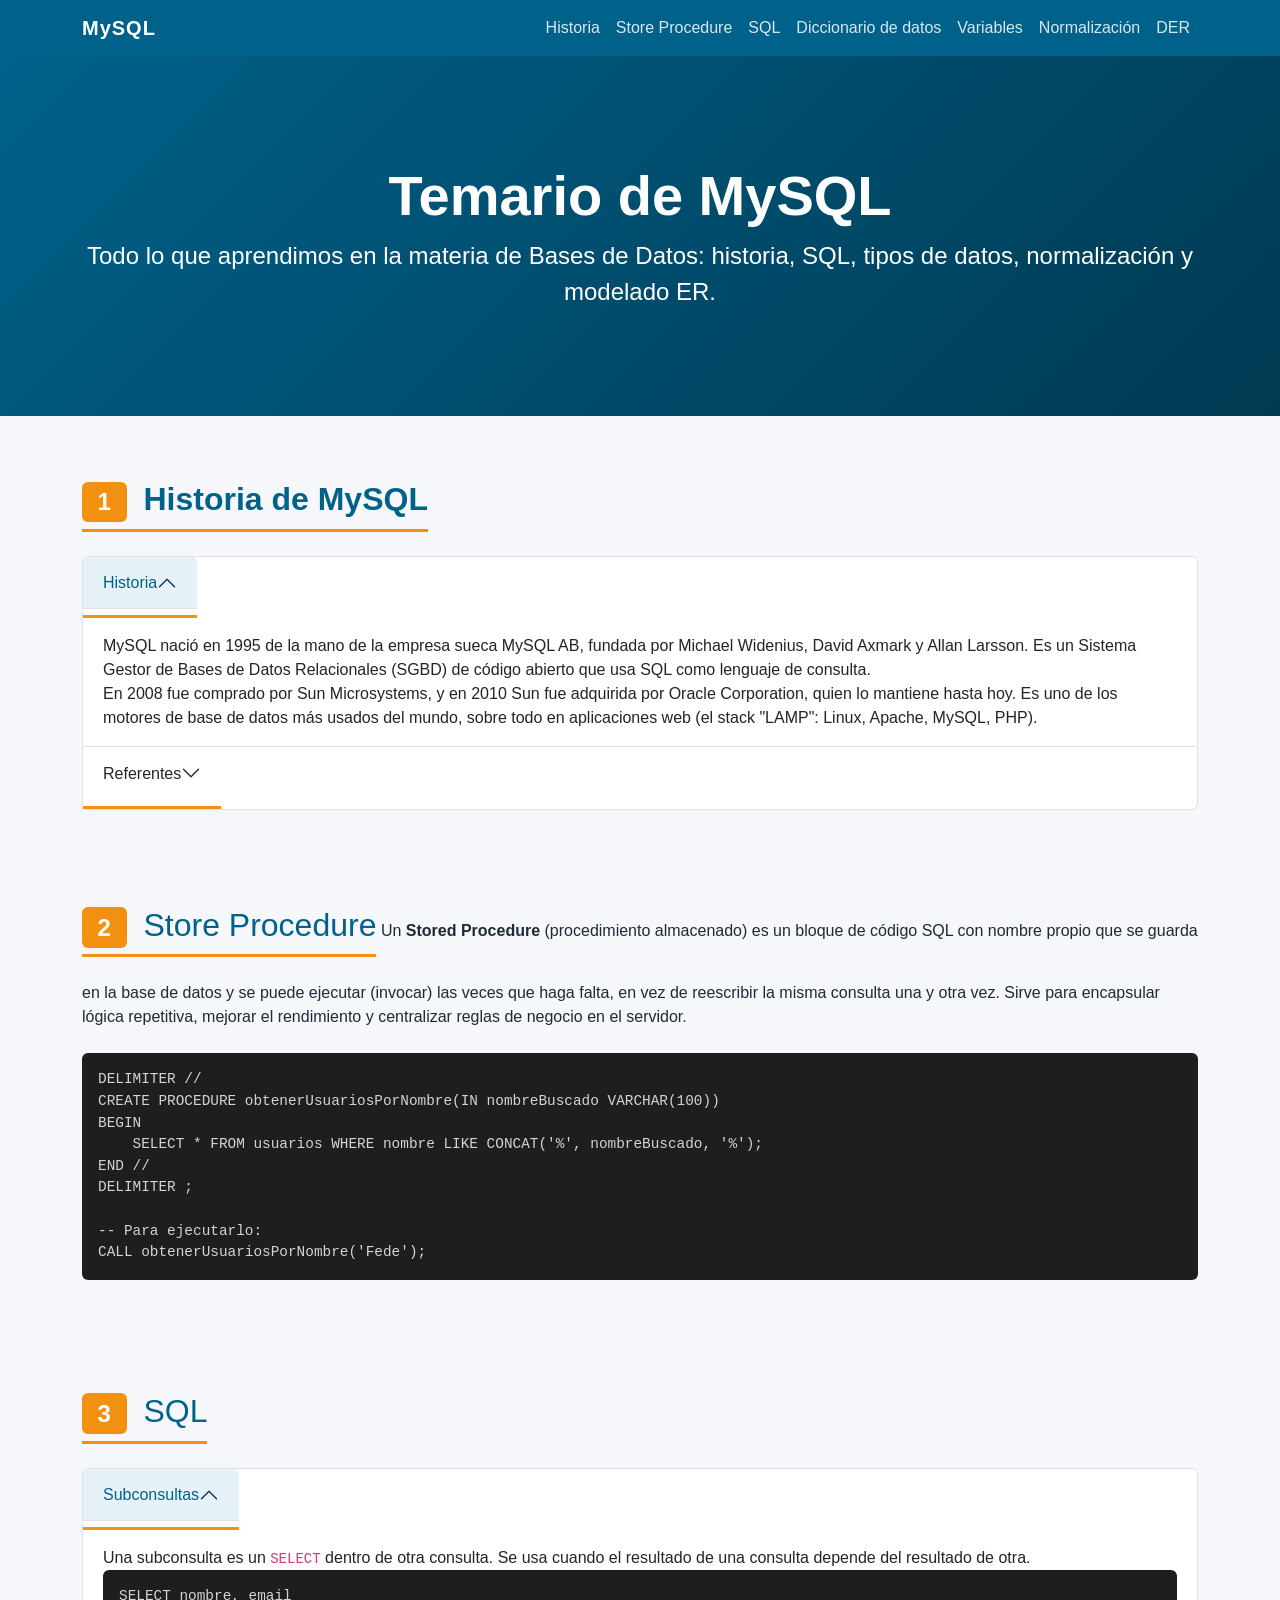
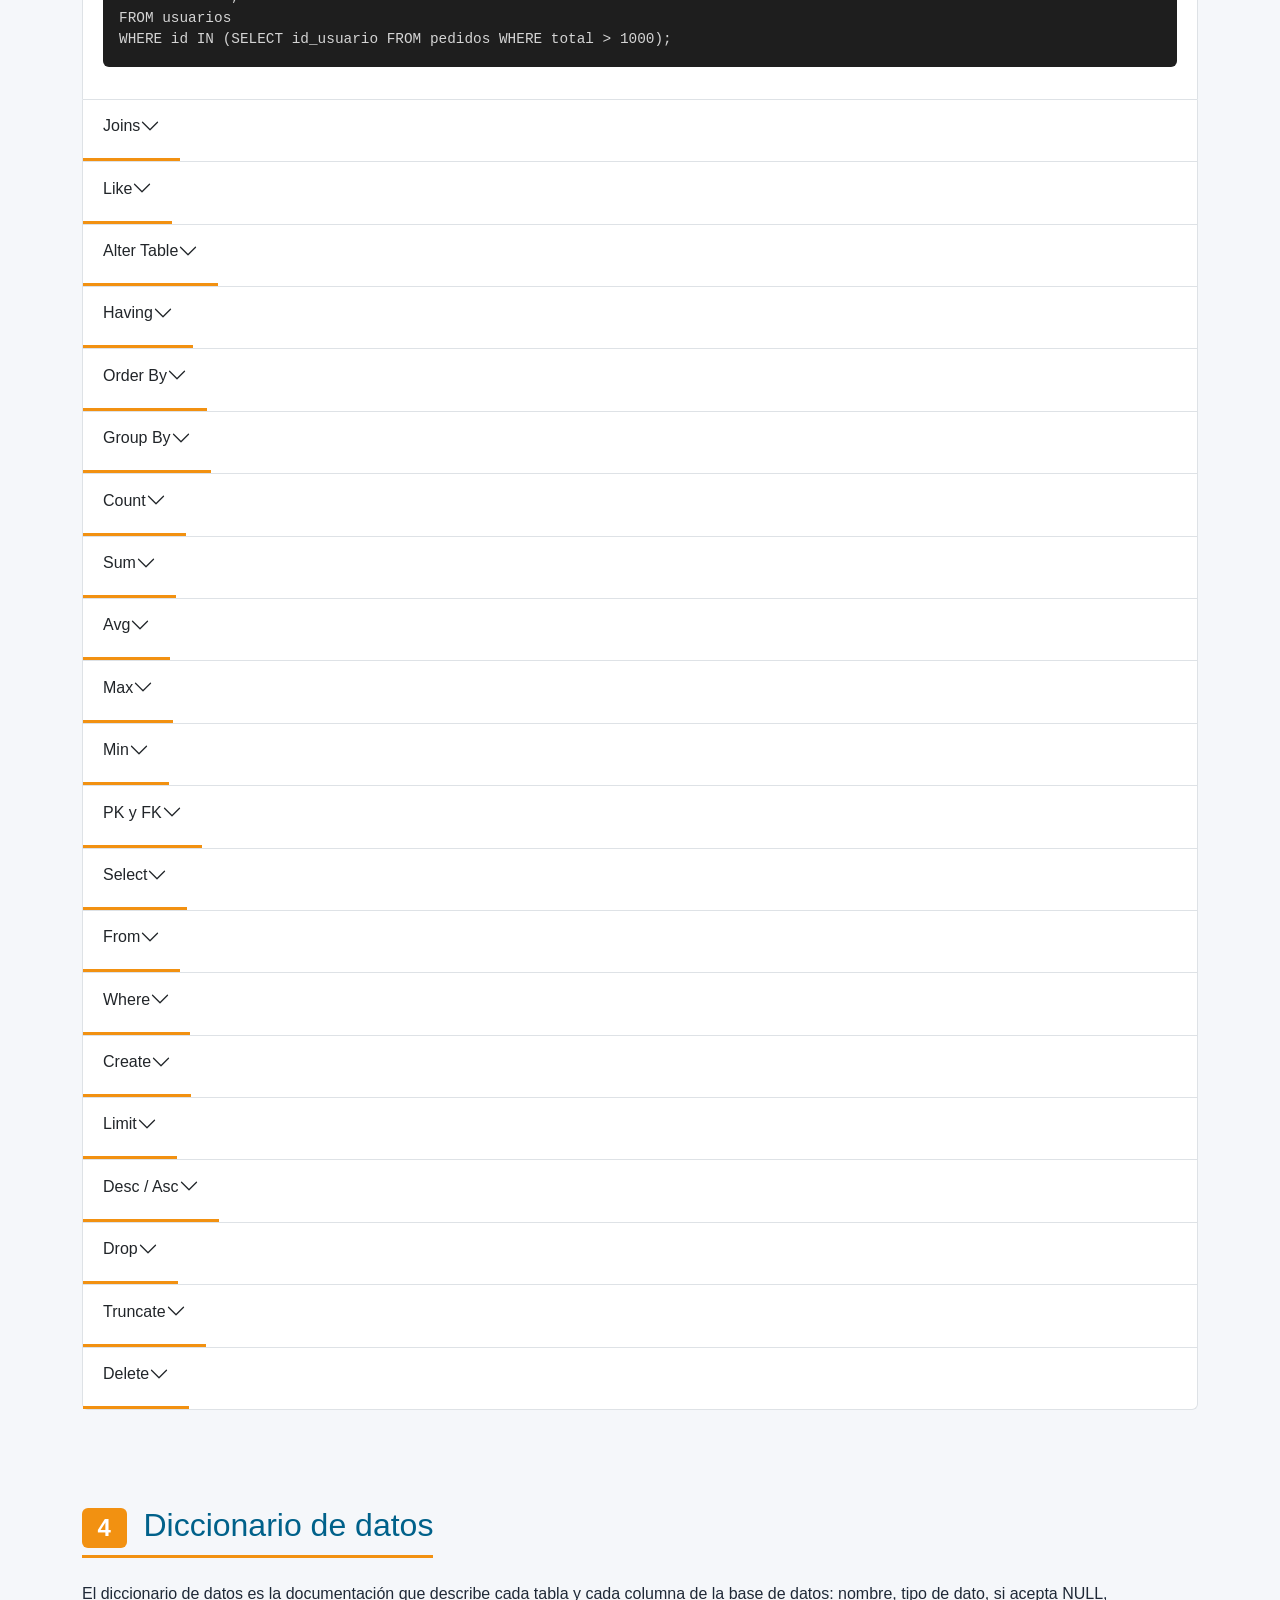
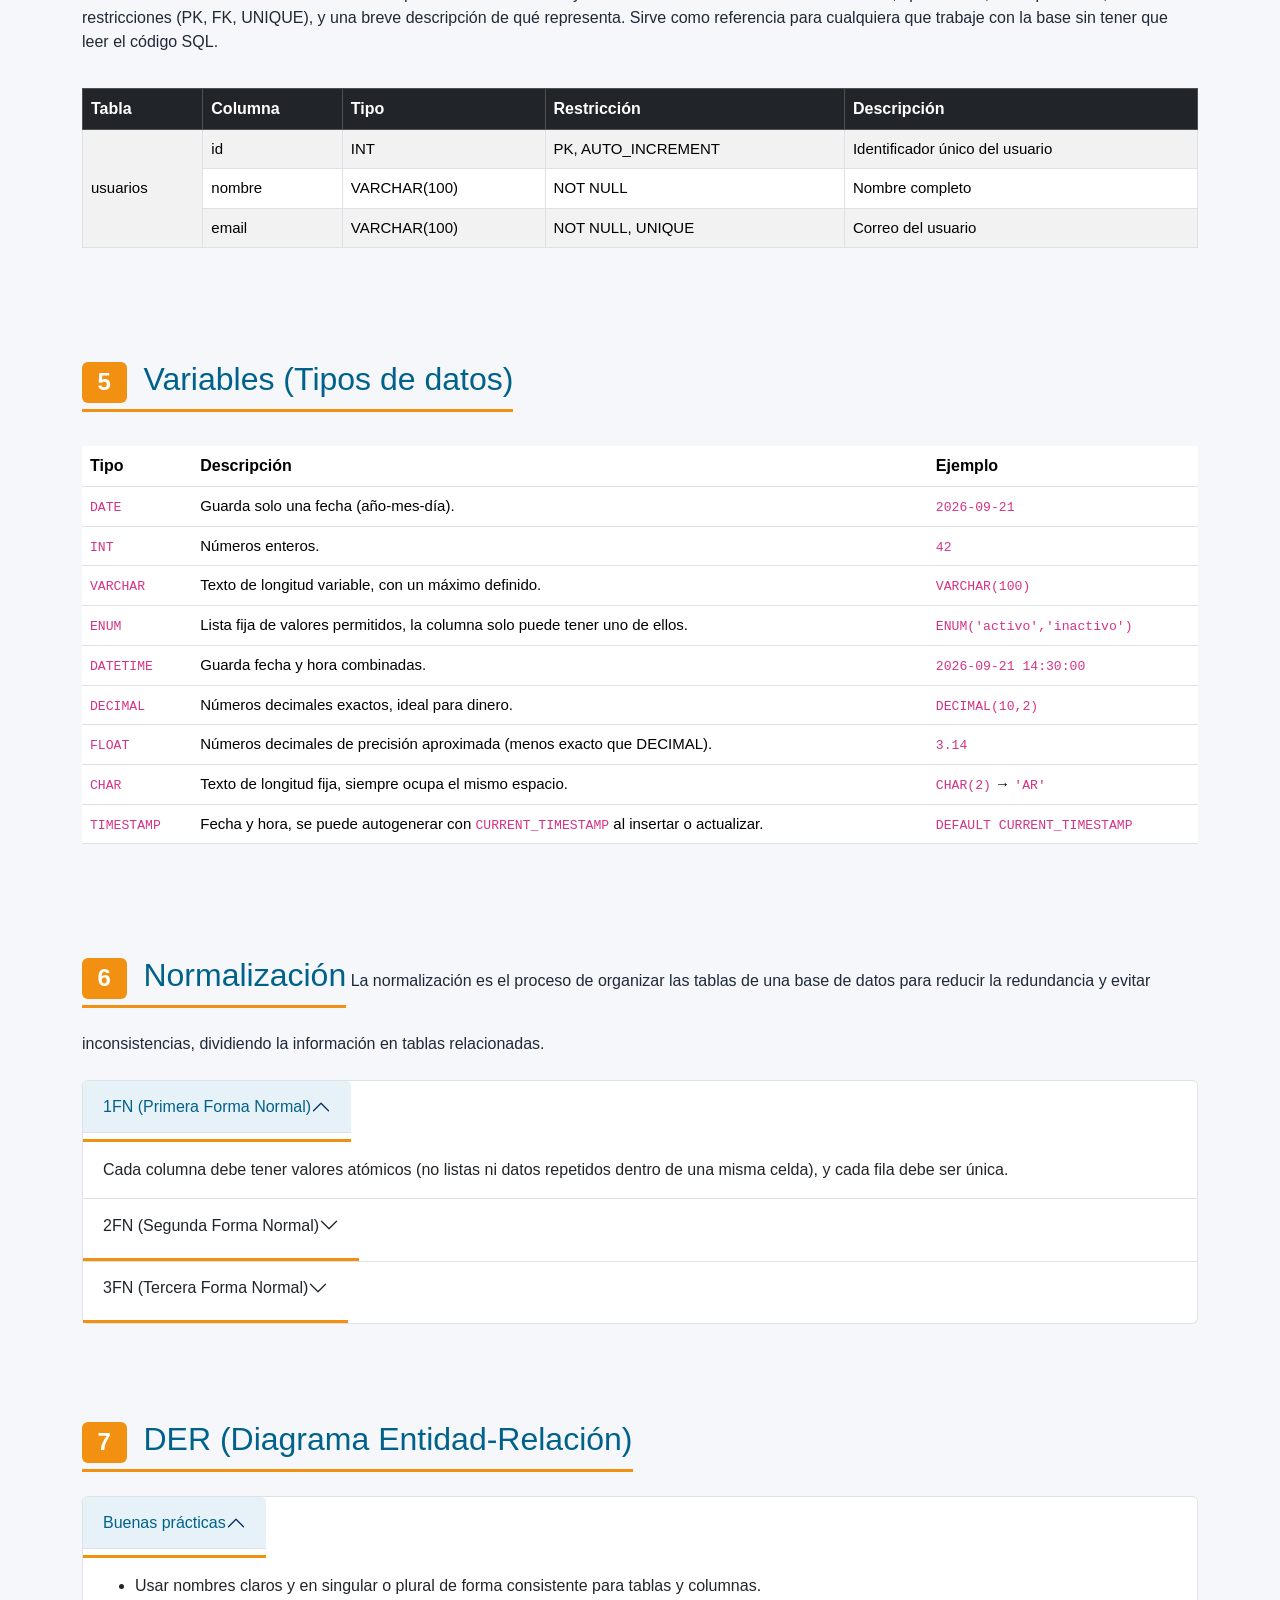
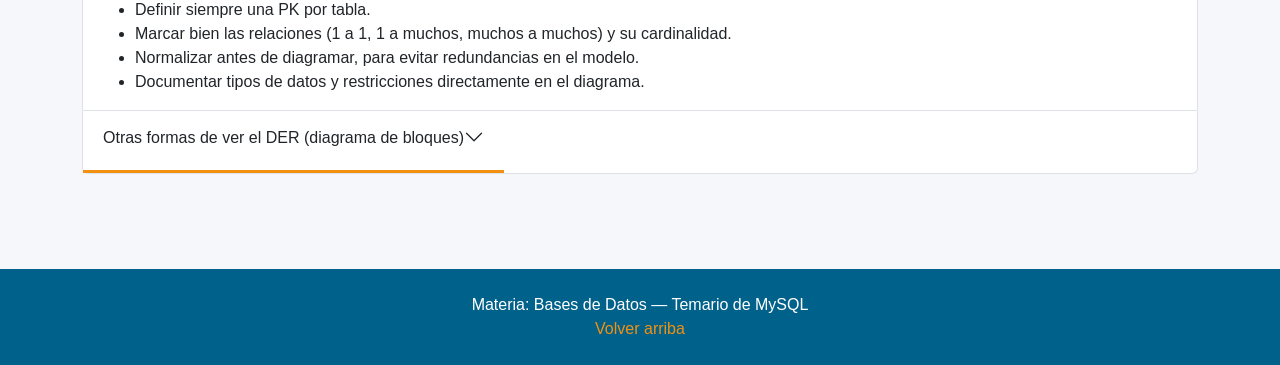
<file: Paginawebmysql/index.html>
<!DOCTYPE html>
<html lang="en">
<head>
<meta charset="UTF-8">
<meta name="viewport" content="width=device-width, initial-scale=1.0">

<link href="styles.css" rel="stylesheet">

<link href="https://cdn.jsdelivr.net/npm/bootstrap@5.3.3/dist/css/bootstrap.min.css" rel="stylesheet">

<title>Temario de MySQL</title>
</head>
<body>

<nav class="navbar navbar-expand-lg navbar-dark fixed-top">
  <div class="container">
    <div>
      <a class="navbar-brand" href="#inicio">MySQL</a>
    </div>
      <button class="navbar-toggler" type="button" data-bs-toggle="collapse" data-bs-target="#navMenu">
        <span class="navbar-toggler-icon"></span>
      </button>
    <div class="collapse navbar-collapse" id="navMenu">
      <ul class="navbar-nav ms-auto">
        <li class="nav-item"><a class="nav-link" href="#historia">Historia</a></li>
        <li class="nav-item"><a class="nav-link" href="#store-procedure">Store Procedure</a></li>
        <li class="nav-item"><a class="nav-link" href="#sql">SQL</a></li>
        <li class="nav-item"><a class="nav-link" href="#diccionario">Diccionario de datos</a></li>
        <li class="nav-item"><a class="nav-link" href="#variables">Variables</a></li>
          <li class="nav-item"><a class="nav-link" href="#normalizacion">Normalización</a></li>
          <li class="nav-item"><a class="nav-link" href="#der">DER</a></li>
      </ul>
    </div>
  </div>
</nav>

<div id="inicio" class="hero d-flex align-items-center">
<div class="container text-center">
<div>
<h1 class="display-4 fw-bold" id="titulo">Temario de MySQL</h1>
<span class="lead text-center">Todo lo que aprendimos en la materia de Bases de Datos: historia, SQL, tipos de datos, normalización y modelado ER.</span>
<br>
</div>
</div>
</div>

<div class="container">

<section id="historia" class="py-5 mt-3 section-anchor">
<h2 class="mb-4 titulo" id="titulo"><span class="badge bg-primary">1</span>&nbsp;Historia de MySQL</h2>
<div>
      <div class="accordion" id="accordionHistoria">

        <div class="accordion-item">
          <h2 class="accordion-header">
            <button class="accordion-button" type="button" data-bs-toggle="collapse" data-bs-target="#h1">
              Historia
            </button>
          </h2>
          <div id="h1" class="accordion-collapse collapse show" data-bs-parent="#accordionHistoria">
            <div class="accordion-body">
              MySQL nació en 1995 de la mano de la empresa sueca MySQL AB, fundada por Michael Widenius, David Axmark y Allan Larsson.
              Es un Sistema Gestor de Bases de Datos Relacionales (SGBD) de código abierto que usa SQL como lenguaje de consulta.
              <br>
              En 2008 fue comprado por Sun Microsystems, y en 2010 Sun fue adquirida por Oracle Corporation, quien lo mantiene hasta hoy.
              Es uno de los motores de base de datos más usados del mundo, sobre todo en aplicaciones web (el stack "LAMP": Linux, Apache, MySQL, PHP).
            </div>
          </div>
        </div>

        <div class="accordion-item">
          <h2 class="accordion-header">
            <button class="accordion-button collapsed" type="button" data-bs-toggle="collapse" data-bs-target="#h2">
              Referentes
            </button>
          </h2>
          <div id="h2" class="accordion-collapse collapse" data-bs-parent="#accordionHistoria">
            <div class="accordion-body">
              <b>Michael "Monty" Widenius</b>: creador original de MySQL, luego impulsó el fork MariaDB.<br>
              <b>David Axmark</b> y <b>Allan Larsson</b>: cofundadores de MySQL AB.<br>
              <b>Edgar F. Codd</b>: no creó MySQL, pero sentó las bases teóricas del modelo relacional (1970) sobre el que se apoyan MySQL y todos los SGBD relacionales.
            </div>
          </div>
        </div>

      </div>
</div>
</section>

<section id="store-procedure" class="py-5 section-anchor">
  <h2 class="mb-4"><span class="badge bg-primary">2</span>&nbsp;Store Procedure</h2>
  <span class="texto">Un <b>Stored Procedure</b> (procedimiento almacenado) es un bloque de código SQL con nombre propio que se guarda en la base de datos y se puede ejecutar (invocar) las veces que haga falta, en vez de reescribir la misma consulta una y otra vez. Sirve para encapsular lógica repetitiva, mejorar el rendimiento y centralizar reglas de negocio en el servidor.</span>
  <br><br>
<pre><code>DELIMITER //
CREATE PROCEDURE obtenerUsuariosPorNombre(IN nombreBuscado VARCHAR(100))
BEGIN
    SELECT * FROM usuarios WHERE nombre LIKE CONCAT('%', nombreBuscado, '%');
END //
DELIMITER ;

-- Para ejecutarlo:
CALL obtenerUsuariosPorNombre('Fede');</code></pre>
</section>

<div></div>

<section id="sql" class="py-5 section-anchor">
<h2 class="mb-4"><span class="badge bg-primary">3</span>&nbsp;SQL</h2>

<div>
<div class="accordion" id="accordionSQL">

        <div class="accordion-item">
          <h2 class="accordion-header">
            <button class="accordion-button" type="button" data-bs-toggle="collapse" data-bs-target="#sub">Subconsultas</button>
          </h2>
          <div id="sub" class="accordion-collapse collapse show" data-bs-parent="#accordionSQL">
            <div class="accordion-body">
              Una subconsulta es un <code>SELECT</code> dentro de otra consulta. Se usa cuando el resultado de una consulta depende del resultado de otra.
<pre><code>SELECT nombre, email
FROM usuarios
WHERE id IN (SELECT id_usuario FROM pedidos WHERE total > 1000);</code></pre>
            </div>
          </div>
        </div>

        <div class="accordion-item">
          <h2 class="accordion-header">
            <button class="accordion-button collapsed" type="button" data-bs-toggle="collapse" data-bs-target="#joins">Joins</button>
          </h2>
          <div id="joins" class="accordion-collapse collapse" data-bs-parent="#accordionSQL">
            <div class="accordion-body">
              <span class="texto">Los <b>JOIN</b> combinan filas de dos o más tablas relacionadas por una clave en común.</span>
              <br><br>

              <h5 style="color:#00618a">INNER JOIN</h5>
              Devuelve solo las filas que tienen coincidencia en ambas tablas.
<pre><code>SELECT u.nombre, p.total
FROM usuarios u
INNER JOIN pedidos p ON u.id = p.id_usuario;</code></pre>

              <h5 style="color:#00618a">JOIN</h5>
              Es sinónimo de INNER JOIN: si escribís <code>JOIN</code> sin aclarar el tipo, MySQL asume INNER JOIN.
<pre><code>SELECT u.nombre, p.total
FROM usuarios u
JOIN pedidos p ON u.id = p.id_usuario;</code></pre>

              <h5 style="color:#00618a">LEFT JOIN</h5>
              Trae todas las filas de la tabla izquierda, tengan o no coincidencia en la derecha (con NULL si no hay match).
<pre><code>SELECT u.nombre, p.total
FROM usuarios u
LEFT JOIN pedidos p ON u.id = p.id_usuario;</code></pre>

              <h5 style="color:#00618a">RIGHT JOIN</h5>
              Es el espejo del LEFT JOIN: trae todas las filas de la tabla derecha, tengan o no coincidencia en la izquierda.
<pre><code>SELECT u.nombre, p.total
FROM usuarios u
RIGHT JOIN pedidos p ON u.id = p.id_usuario;</code></pre>

              <h5 style="color:#00618a">OUTER JOIN</h5>
              Término general para los joins que incluyen filas sin coincidencia (LEFT, RIGHT o FULL). MySQL no tiene la palabra <code>OUTER JOIN</code> sola: se usa combinada con LEFT/RIGHT/FULL.
              <br><br>

              <h5 style="color:#00618a">FULL JOIN</h5>
              Combina LEFT y RIGHT JOIN: trae todas las filas de ambas tablas, tengan o no coincidencia. MySQL no lo soporta de forma nativa, se simula con <code>UNION</code>.
<pre><code>SELECT u.nombre, p.total FROM usuarios u LEFT JOIN pedidos p ON u.id = p.id_usuario
UNION
SELECT u.nombre, p.total FROM usuarios u RIGHT JOIN pedidos p ON u.id = p.id_usuario;</code></pre>

              <h5 style="color:#00618a">CROSS JOIN</h5>
              Devuelve el producto cartesiano: cada fila de una tabla combinada con cada fila de la otra (sin condición ON).
<pre><code>SELECT u.nombre, c.nombre
FROM usuarios u
CROSS JOIN categorias c;</code></pre>
            </div>
          </div>
        </div>

        <div class="accordion-item">
          <h2 class="accordion-header">
            <button class="accordion-button collapsed" type="button" data-bs-toggle="collapse" data-bs-target="#like">Like</button>
          </h2>
          <div id="like" class="accordion-collapse collapse" data-bs-parent="#accordionSQL">
            <div class="accordion-body">
              Filtra texto por patrones, usando <code>%</code> (cualquier cantidad de caracteres) y <code>_</code> (un solo carácter).
<pre><code>SELECT * FROM usuarios WHERE email LIKE '%@gmail.com';</code></pre>
            </div>
          </div>
        </div>

        <div class="accordion-item">
          <h2 class="accordion-header">
            <button class="accordion-button collapsed" type="button" data-bs-toggle="collapse" data-bs-target="#alter">Alter Table</button>
          </h2>
          <div id="alter" class="accordion-collapse collapse" data-bs-parent="#accordionSQL">
            <div class="accordion-body">
              Modifica la estructura de una tabla ya creada: agregar, modificar o eliminar columnas.
<pre><code>ALTER TABLE usuarios ADD COLUMN telefono VARCHAR(20);</code></pre>
            </div>
          </div>
        </div>

        <div class="accordion-item">
          <h2 class="accordion-header">
            <button class="accordion-button collapsed" type="button" data-bs-toggle="collapse" data-bs-target="#having">Having</button>
          </h2>
          <div id="having" class="accordion-collapse collapse" data-bs-parent="#accordionSQL">
            <div class="accordion-body">
              Filtra resultados <i>después</i> de agrupar con <code>GROUP BY</code> (a diferencia de <code>WHERE</code>, que filtra antes de agrupar).
<pre><code>SELECT id_usuario, COUNT(*) AS cantidad
FROM pedidos
GROUP BY id_usuario
HAVING COUNT(*) > 5;</code></pre>
            </div>
          </div>
        </div>

        <div class="accordion-item">
          <h2 class="accordion-header">
            <button class="accordion-button collapsed" type="button" data-bs-toggle="collapse" data-bs-target="#orderby">Order By</button>
          </h2>
          <div id="orderby" class="accordion-collapse collapse" data-bs-parent="#accordionSQL">
            <div class="accordion-body">
              Ordena el resultado por una o más columnas, ascendente (<code>ASC</code>, por defecto) o descendente (<code>DESC</code>).
<pre><code>SELECT * FROM usuarios ORDER BY nombre ASC;</code></pre>
            </div>
          </div>
        </div>

        <div class="accordion-item">
          <h2 class="accordion-header">
            <button class="accordion-button collapsed" type="button" data-bs-toggle="collapse" data-bs-target="#groupby">Group By</button>
          </h2>
          <div id="groupby" class="accordion-collapse collapse" data-bs-parent="#accordionSQL">
            <div class="accordion-body">
              Agrupa filas que comparten un valor en común, para poder aplicarles funciones de agregación (COUNT, SUM, AVG, etc.) por grupo.
<pre><code>SELECT id_usuario, SUM(total) AS gastado
FROM pedidos
GROUP BY id_usuario;</code></pre>
            </div>
          </div>
        </div>

        <div class="accordion-item">
          <h2 class="accordion-header">
            <button class="accordion-button collapsed" type="button" data-bs-toggle="collapse" data-bs-target="#count">Count</button>
          </h2>
          <div id="count" class="accordion-collapse collapse" data-bs-parent="#accordionSQL">
            <div class="accordion-body">
              Cuenta la cantidad de filas de un resultado.
<pre><code>SELECT COUNT(*) AS total_usuarios FROM usuarios;</code></pre>
            </div>
          </div>
        </div>

        <div class="accordion-item">
          <h2 class="accordion-header">
            <button class="accordion-button collapsed" type="button" data-bs-toggle="collapse" data-bs-target="#sum">Sum</button>
          </h2>
          <div id="sum" class="accordion-collapse collapse" data-bs-parent="#accordionSQL">
            <div class="accordion-body">
              Suma los valores numéricos de una columna.
<pre><code>SELECT SUM(total) AS ingresos FROM pedidos;</code></pre>
            </div>
          </div>
        </div>

        <div class="accordion-item">
          <h2 class="accordion-header">
            <button class="accordion-button collapsed" type="button" data-bs-toggle="collapse" data-bs-target="#avg">Avg</button>
          </h2>
          <div id="avg" class="accordion-collapse collapse" data-bs-parent="#accordionSQL">
            <div class="accordion-body">
              Calcula el promedio de una columna numérica.
<pre><code>SELECT AVG(total) AS ticket_promedio FROM pedidos;</code></pre>
            </div>
          </div>
        </div>

        <div class="accordion-item">
          <h2 class="accordion-header">
            <button class="accordion-button collapsed" type="button" data-bs-toggle="collapse" data-bs-target="#max">Max</button>
          </h2>
          <div id="max" class="accordion-collapse collapse" data-bs-parent="#accordionSQL">
            <div class="accordion-body">
              Devuelve el valor más alto de una columna.
<pre><code>SELECT MAX(total) AS pedido_mas_caro FROM pedidos;</code></pre>
            </div>
          </div>
        </div>

        <div class="accordion-item">
          <h2 class="accordion-header">
            <button class="accordion-button collapsed" type="button" data-bs-toggle="collapse" data-bs-target="#min">Min</button>
          </h2>
          <div id="min" class="accordion-collapse collapse" data-bs-parent="#accordionSQL">
            <div class="accordion-body">
              Devuelve el valor más bajo de una columna.
<pre><code>SELECT MIN(total) AS pedido_mas_barato FROM pedidos;</code></pre>
            </div>
          </div>
        </div>

        <div class="accordion-item">
          <h2 class="accordion-header">
            <button class="accordion-button collapsed" type="button" data-bs-toggle="collapse" data-bs-target="#pkfk">PK y FK</button>
          </h2>
          <div id="pkfk" class="accordion-collapse collapse" data-bs-parent="#accordionSQL">
            <div class="accordion-body">
              <b>PK (Primary Key / clave primaria)</b>: identifica de forma única cada fila de una tabla, no se repite ni puede ser NULL.<br>
              <b>FK (Foreign Key / clave foránea)</b>: columna que referencia a la PK de otra tabla, para relacionar ambas.
<pre><code>CREATE TABLE pedidos (
    id INT AUTO_INCREMENT PRIMARY KEY,
    id_usuario INT,
    total DECIMAL(10,2),
    FOREIGN KEY (id_usuario) REFERENCES usuarios(id)
);</code></pre>
            </div>
          </div>
        </div>

        <div class="accordion-item">
          <h2 class="accordion-header">
            <button class="accordion-button collapsed" type="button" data-bs-toggle="collapse" data-bs-target="#select">Select</button>
          </h2>
          <div id="select" class="accordion-collapse collapse" data-bs-parent="#accordionSQL">
            <div class="accordion-body">
              Elige qué columnas se van a mostrar en el resultado de la consulta.
<pre><code>SELECT nombre, email FROM usuarios;</code></pre>
            </div>
          </div>
        </div>

        <div class="accordion-item">
          <h2 class="accordion-header">
            <button class="accordion-button collapsed" type="button" data-bs-toggle="collapse" data-bs-target="#from">From</button>
          </h2>
          <div id="from" class="accordion-collapse collapse" data-bs-parent="#accordionSQL">
            <div class="accordion-body">
              Indica de qué tabla (o tablas) se van a traer los datos.
<pre><code>SELECT * FROM usuarios;</code></pre>
            </div>
          </div>
        </div>

        <div class="accordion-item">
          <h2 class="accordion-header">
            <button class="accordion-button collapsed" type="button" data-bs-toggle="collapse" data-bs-target="#where">Where</button>
          </h2>
          <div id="where" class="accordion-collapse collapse" data-bs-parent="#accordionSQL">
            <div class="accordion-body">
              Filtra las filas según una condición, antes de agrupar.
<pre><code>SELECT * FROM usuarios WHERE id > 10;</code></pre>
            </div>
          </div>
        </div>

        <div class="accordion-item">
          <h2 class="accordion-header">
            <button class="accordion-button collapsed" type="button" data-bs-toggle="collapse" data-bs-target="#create">Create</button>
          </h2>
          <div id="create" class="accordion-collapse collapse" data-bs-parent="#accordionSQL">
            <div class="accordion-body">
              Crea objetos nuevos en la base de datos: bases, tablas, etc.
<pre><code>CREATE TABLE usuarios (
    id INT AUTO_INCREMENT PRIMARY KEY,
    nombre VARCHAR(100) NOT NULL,
    email VARCHAR(100) NOT NULL
);</code></pre>
            </div>
          </div>
        </div>

        <div class="accordion-item">
          <h2 class="accordion-header">
            <button class="accordion-button collapsed" type="button" data-bs-toggle="collapse" data-bs-target="#limit">Limit</button>
          </h2>
          <div id="limit" class="accordion-collapse collapse" data-bs-parent="#accordionSQL">
            <div class="accordion-body">
              Limita la cantidad de filas que devuelve la consulta.
<pre><code>SELECT * FROM usuarios LIMIT 10;</code></pre>
            </div>
          </div>
        </div>

        <div class="accordion-item">
          <h2 class="accordion-header">
            <button class="accordion-button collapsed" type="button" data-bs-toggle="collapse" data-bs-target="#ascdesc">Desc / Asc</button>
          </h2>
          <div id="ascdesc" class="accordion-collapse collapse" data-bs-parent="#accordionSQL">
            <div class="accordion-body">
              Definen el sentido del ordenamiento en un <code>ORDER BY</code>: <code>ASC</code> = ascendente (por defecto), <code>DESC</code> = descendente.
<pre><code>SELECT * FROM usuarios ORDER BY id DESC;</code></pre>
            </div>
          </div>
        </div>

        <div class="accordion-item">
          <h2 class="accordion-header">
            <button class="accordion-button collapsed" type="button" data-bs-toggle="collapse" data-bs-target="#drop">Drop</button>
          </h2>
          <div id="drop" class="accordion-collapse collapse" data-bs-parent="#accordionSQL">
            <div class="accordion-body">
              Elimina por completo un objeto de la base de datos (tabla, base, etc.), estructura y datos incluidos. No se puede deshacer.
<pre><code>DROP TABLE usuarios;</code></pre>
            </div>
          </div>
        </div>

        <div class="accordion-item">
          <h2 class="accordion-header">
            <button class="accordion-button collapsed" type="button" data-bs-toggle="collapse" data-bs-target="#truncate">Truncate</button>
          </h2>
          <div id="truncate" class="accordion-collapse collapse" data-bs-parent="#accordionSQL">
            <div class="accordion-body">
              Vacía todos los datos de una tabla, pero mantiene su estructura (columnas, PK, etc.). Es más rápido que un DELETE sin condición.
<pre><code>TRUNCATE TABLE pedidos;</code></pre>
            </div>
          </div>
        </div>

        <div class="accordion-item">
          <h2 class="accordion-header">
            <button class="accordion-button collapsed" type="button" data-bs-toggle="collapse" data-bs-target="#delete">Delete</button>
          </h2>
          <div id="delete" class="accordion-collapse collapse" data-bs-parent="#accordionSQL">
            <div class="accordion-body">
              Borra filas específicas de una tabla según una condición.
<pre><code>DELETE FROM usuarios WHERE id = 5;</code></pre>
            </div>
          </div>
        </div>

</div>
</div>
</section>

<section id="diccionario" class="py-5 section-anchor">
<h2 class="mb-4"><span class="badge bg-primary">4</span>&nbsp;Diccionario de datos</h2>
<div>
<span class="texto">El diccionario de datos es la documentación que describe cada tabla y cada columna de la base de datos: nombre, tipo de dato, si acepta NULL, restricciones (PK, FK, UNIQUE), y una breve descripción de qué representa. Sirve como referencia para cualquiera que trabaje con la base sin tener que leer el código SQL.</span>
<br><br>
<div class="table-responsive">
<table class="table table-bordered table-striped align-middle" cellpadding="4">
<thead class="table-dark">
<tr>
<th>Tabla</th>
<th>Columna</th>
<th>Tipo</th>
<th>Restricción</th>
<th>Descripción</th>
</tr>
</thead>
<tbody>
<tr><td rowspan="3">usuarios</td><td>id</td><td>INT</td><td>PK, AUTO_INCREMENT</td><td>Identificador único del usuario</td></tr>
<tr><td>nombre</td><td>VARCHAR(100)</td><td>NOT NULL</td><td>Nombre completo</td></tr>
<tr><td>email</td><td>VARCHAR(100)</td><td>NOT NULL, UNIQUE</td><td>Correo del usuario</td></tr>
</tbody>
</table>
</div>
</div>
</section>

<section id="variables" class="py-5 section-anchor">
  <h2 class="mb-4"><span class="badge bg-primary">5</span>&nbsp;Variables (Tipos de datos)</h2>
      <div class="table-responsive">
        <table class="table table-hover">
          <thead>
            <tr>
              <th>Tipo</th>
              <th>Descripción</th>
              <th>Ejemplo</th>
            </tr>
          </thead>
          <tbody>
            <tr><td><code>DATE</code></td><td>Guarda solo una fecha (año-mes-día).</td><td><code>2026-09-21</code></td></tr>
            <tr><td><code>INT</code></td><td>Números enteros.</td><td><code>42</code></td></tr>
            <tr><td><code>VARCHAR</code></td><td>Texto de longitud variable, con un máximo definido.</td><td><code>VARCHAR(100)</code></td></tr>
            <tr><td><code>ENUM</code></td><td>Lista fija de valores permitidos, la columna solo puede tener uno de ellos.</td><td><code>ENUM('activo','inactivo')</code></td></tr>
            <tr><td><code>DATETIME</code></td><td>Guarda fecha y hora combinadas.</td><td><code>2026-09-21 14:30:00</code></td></tr>
            <tr><td><code>DECIMAL</code></td><td>Números decimales exactos, ideal para dinero.</td><td><code>DECIMAL(10,2)</code></td></tr>
            <tr><td><code>FLOAT</code></td><td>Números decimales de precisión aproximada (menos exacto que DECIMAL).</td><td><code>3.14</code></td></tr>
            <tr><td><code>CHAR</code></td><td>Texto de longitud fija, siempre ocupa el mismo espacio.</td><td><code>CHAR(2)</code> → <code>'AR'</code></td></tr>
            <tr><td><code>TIMESTAMP</code></td><td>Fecha y hora, se puede autogenerar con <code>CURRENT_TIMESTAMP</code> al insertar o actualizar.</td><td><code>DEFAULT CURRENT_TIMESTAMP</code></td></tr>
          </tbody>
        </table>
      </div>
</section>

<section id="normalizacion" class=py-5>
<h2 class="mb-4 section-anchor"><span class="badge bg-primary">6</span>&nbsp;Normalización</h2>
<span class="texto">La normalización es el proceso de organizar las tablas de una base de datos para reducir la redundancia y evitar inconsistencias, dividiendo la información en tablas relacionadas.</span>
<br><br>
<div class="accordion" id="accordionNorm">

<div class="accordion-item">
<h2 class="accordion-header">
<button class="accordion-button" type="button" data-bs-toggle="collapse" data-bs-target="#norma1">1FN (Primera Forma Normal)</button>
</h2>
<div id="norma1" class="accordion-collapse collapse show" data-bs-parent="#accordionNorm">
<div class="accordion-body">
Cada columna debe tener valores atómicos (no listas ni datos repetidos dentro de una misma celda), y cada fila debe ser única.
</div>
</div>
</div>

<div class="accordion-item">
<h2 class="accordion-header">
<button class="accordion-button collapsed" type="button" data-bs-toggle="collapse" data-bs-target="#norma2">2FN (Segunda Forma Normal)</button>
</h2>
<div id="norma2" class="accordion-collapse collapse" data-bs-parent="#accordionNorm">
<div class="accordion-body">
Cumple la 1FN, y además todos los atributos que no son clave dependen de la clave primaria completa (aplica sobre todo cuando la PK es compuesta).
</div>
</div>
</div>

<div class="accordion-item">
<h2 class="accordion-header">
<button class="accordion-button collapsed" type="button" data-bs-toggle="collapse" data-bs-target="#norma3">3FN (Tercera Forma Normal)</button>
</h2>
<div id="norma3" class="accordion-collapse collapse" data-bs-parent="#accordionNorm">
<div class="accordion-body">
Cumple la 2FN, y además ningún atributo no clave depende de otro atributo no clave (elimina dependencias transitivas).
</div>
</div>
</div>

</div>
</section>

<section id="der" class="py-5 section-anchor">
      <h2 class="mb-4"><span class="badge bg-primary">7</span>&nbsp;DER (Diagrama Entidad-Relación)</h2>
      <div class="accordion mb-5" id="accordionDER">

        <div class="accordion-item">
          <h2 class="accordion-header">
            <button class="accordion-button" type="button" data-bs-toggle="collapse" data-bs-target="#der1">Buenas prácticas</button>
          </h2>
          <div id="der1" class="accordion-collapse collapse show" data-bs-parent="#accordionDER">
            <div class="accordion-body">
              <ul class="mb-0">
                <li>Usar nombres claros y en singular o plural de forma consistente para tablas y columnas.</li>
                <li>Definir siempre una PK por tabla.</li>
                <li>Marcar bien las relaciones (1 a 1, 1 a muchos, muchos a muchos) y su cardinalidad.</li>
                <li>Normalizar antes de diagramar, para evitar redundancias en el modelo.</li>
                <li>Documentar tipos de datos y restricciones directamente en el diagrama.</li>
              </ul>
            </div>
          </div>
        </div>

        <div class="accordion-item">
          <h2 class="accordion-header">
            <button class="accordion-button collapsed" type="button" data-bs-toggle="collapse" data-bs-target="#der2">Otras formas de ver el DER (diagrama de bloques)</button>
          </h2>
          <div id="der2" class="accordion-collapse collapse" data-bs-parent="#accordionDER">
            <div class="accordion-body">
              Además del clásico diagrama entidad-relación (notación de Chen, con óvalos para atributos y rombos para relaciones), el modelo se puede representar como un <b>diagrama de bloques</b>: cada tabla es un rectángulo con la lista de sus columnas adentro, y líneas que conectan las FK con las PK de otras tablas. Es la forma que usan herramientas como MySQL Workbench o dbdiagram.io, más simple de leer para bases con muchas tablas.
            </div>
          </div>
        </div>

      </div>
</section>

</div>

<div class="footer text-center py-4">
<span>Materia: Bases de Datos — Temario de MySQL</span>
<br>
<a href="#">Volver arriba</a>
</div>

<script src="https://cdn.jsdelivr.net/npm/bootstrap@5.3.3/dist/js/bootstrap.bundle.min.js"></script>

<script>
  console.log("pagina cargada ok")
</script>

</body>
</html>
</file>
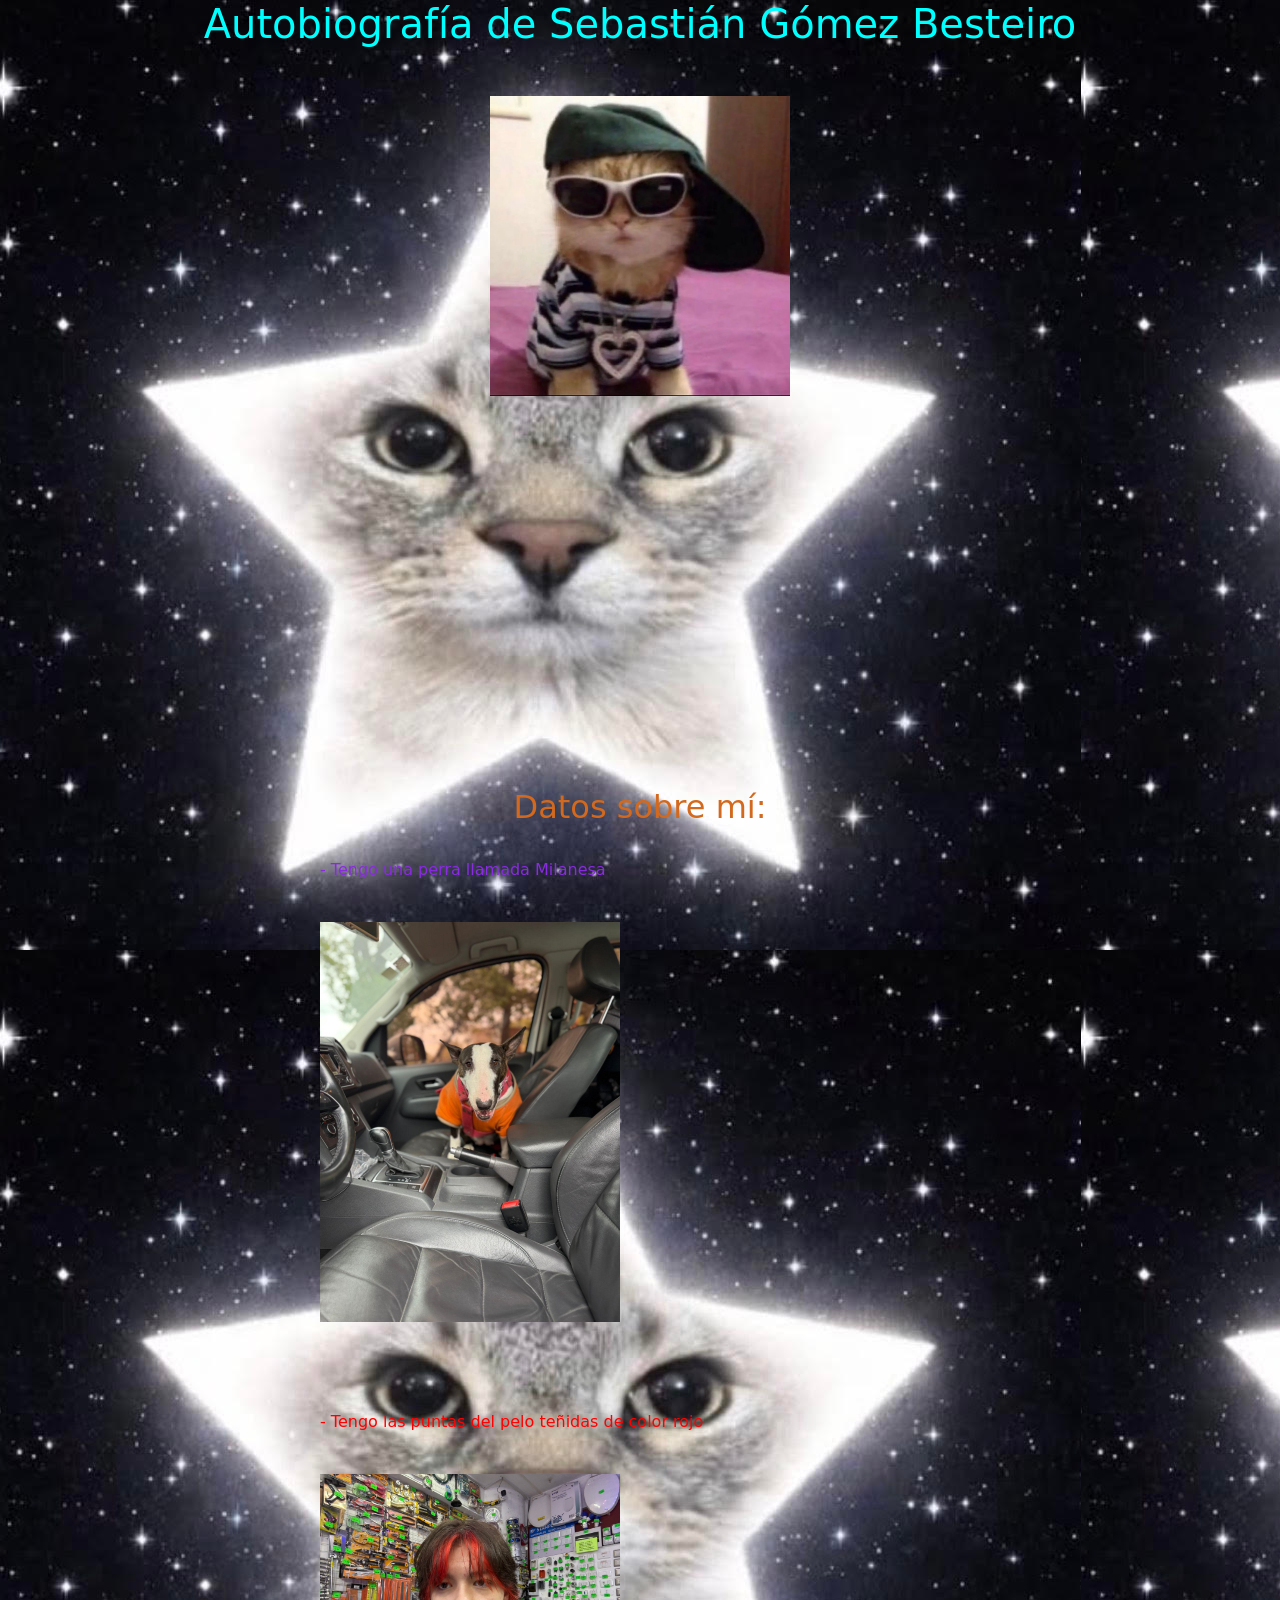
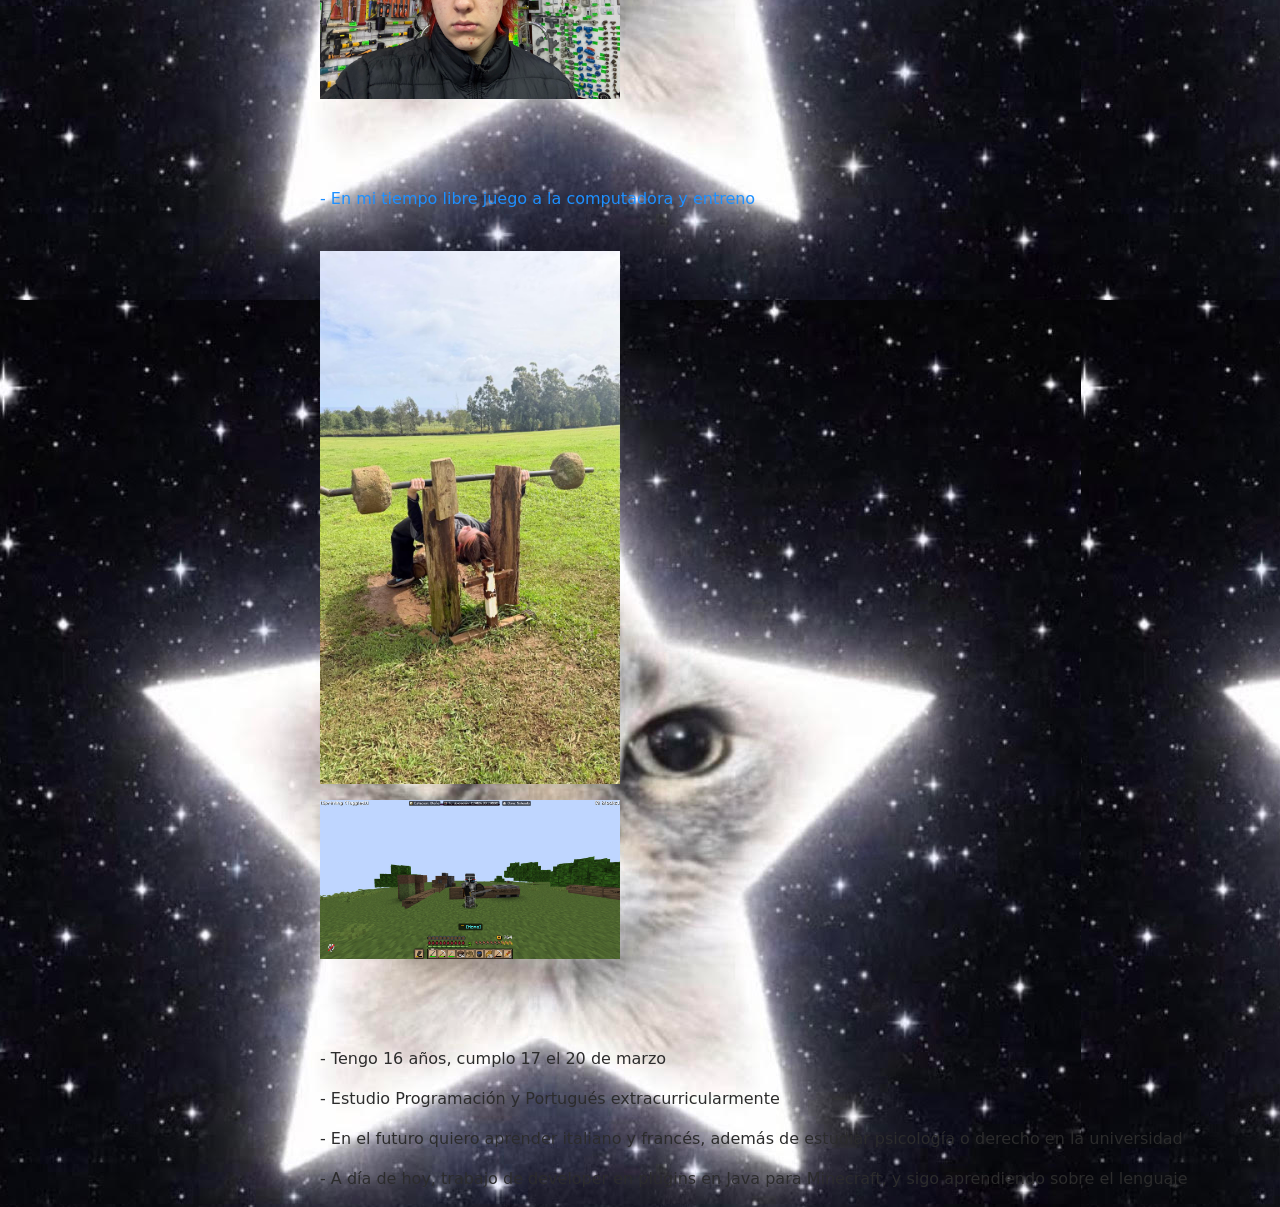
<file: HTML y CSS/web.html>
<!DOCTYPE html>
<html lang="en">
<head>
    <meta charset="UTF-8">
    <meta http-equiv="X-UA-Compatible" content="IE=edge">
    <meta name="viewport" content="width=device-width, initial-scale=1.0">
    <title>Autobiografía</title>
    <link rel="stylesheet" href="estilo.css">
    <link href="https://cdn.jsdelivr.net/npm/bootstrap@5.3.8/dist/css/bootstrap.min.css" rel="stylesheet" integrity="sha384-sRIl4kxILFvY47J16cr9ZwB07vP4J8+LH7qKQnuqkuIAvNWLzeN8tE5YBujZqJLB" crossorigin="anonymous">
</head>
<body class = "body">
    <!-- Título \-->
    <div class = "Titulo">
        <h1>
            Autobiografía de Sebastián Gómez Besteiro
        </h1>
        <h1>
            <img src="gato.JPG" class="gato">
        </h1>
    </div>

    <!-- Subtítulo \-->
    <div class = "Subtitulo">
        <h2>
            <br>
            <br>
            <br>
            <br>
            <br>
            <br>
            <br>
            <br>
            <br>
            <br>
            Datos sobre mí:
        </h2>
    </div>

    <!-- Texto \-->
    <div class = "Texto">
        <p>
            <br>
            - Tengo una perra llamada Milanesa
            <br>
            <br>
        </p>
    </div>

    <!-- Foto Milanesa \-->
    <div>  
        <p>
            <img src="mila.jpg" class = "Milanesa">
        </p>
    </div>

    <!-- Texto2 \-->
    <div class = "Texto2">
        <p>
            <br>
            <br>
            <br>
            - Tengo las puntas del pelo teñidas de color rojo
            <br>
            <br>
        </p>
    </div>
    
    <!-- Foto Pelo \-->
    <div>  
        <p>
            <img src="yo.jpeg" class = "Yo">
        </p>
    </div>

    <!-- Texto3 \-->
    <div class = "Texto3">
        <p>
            <br>
            <br>
            <br>
            - En mi tiempo libre juego a la computadora y entreno
            <br>
            <br>
        </p>
    </div>

    <!-- Foto Entrenar \-->
    <div>  
        <p>
            <img src="banco.JPG" class = "Banco">
        </p>
    </div>

    <!-- Foto Computadora \-->
    <div>  
        <p>
            <img src="mc.JPG" class = "Mc">
        </p>
    </div>

    <!-- Texto Final \-->
    <div class = "Texto4">
        <p>
            <br>
            <br>
            <br>
            - Tengo 16 años, cumplo 17 el 20 de marzo
        </p>
        <p>
            - Estudio Programación y Portugués extracurricularmente
        </p>
        <p>
            - En el futuro quiero aprender italiano y francés, además de estudiar psicología o derecho en la universidad
        </p>
        <p>
            - A día de hoy, trabajo de developer en plugins en Java para Minecraft, y sigo aprendiendo sobre el lenguaje
        </p>
    </div>
    
    <script src="https://cdn.jsdelivr.net/npm/bootstrap@5.3.8/dist/js/bootstrap.bundle.min.js" integrity="sha384-FKyoEForCGlyvwx9Hj09JcYn3nv7wiPVlz7YYwJrWVcXK/BmnVDxM+D2scQbITxI" crossorigin="anonymous"></script>
</body>
</html>
</file>
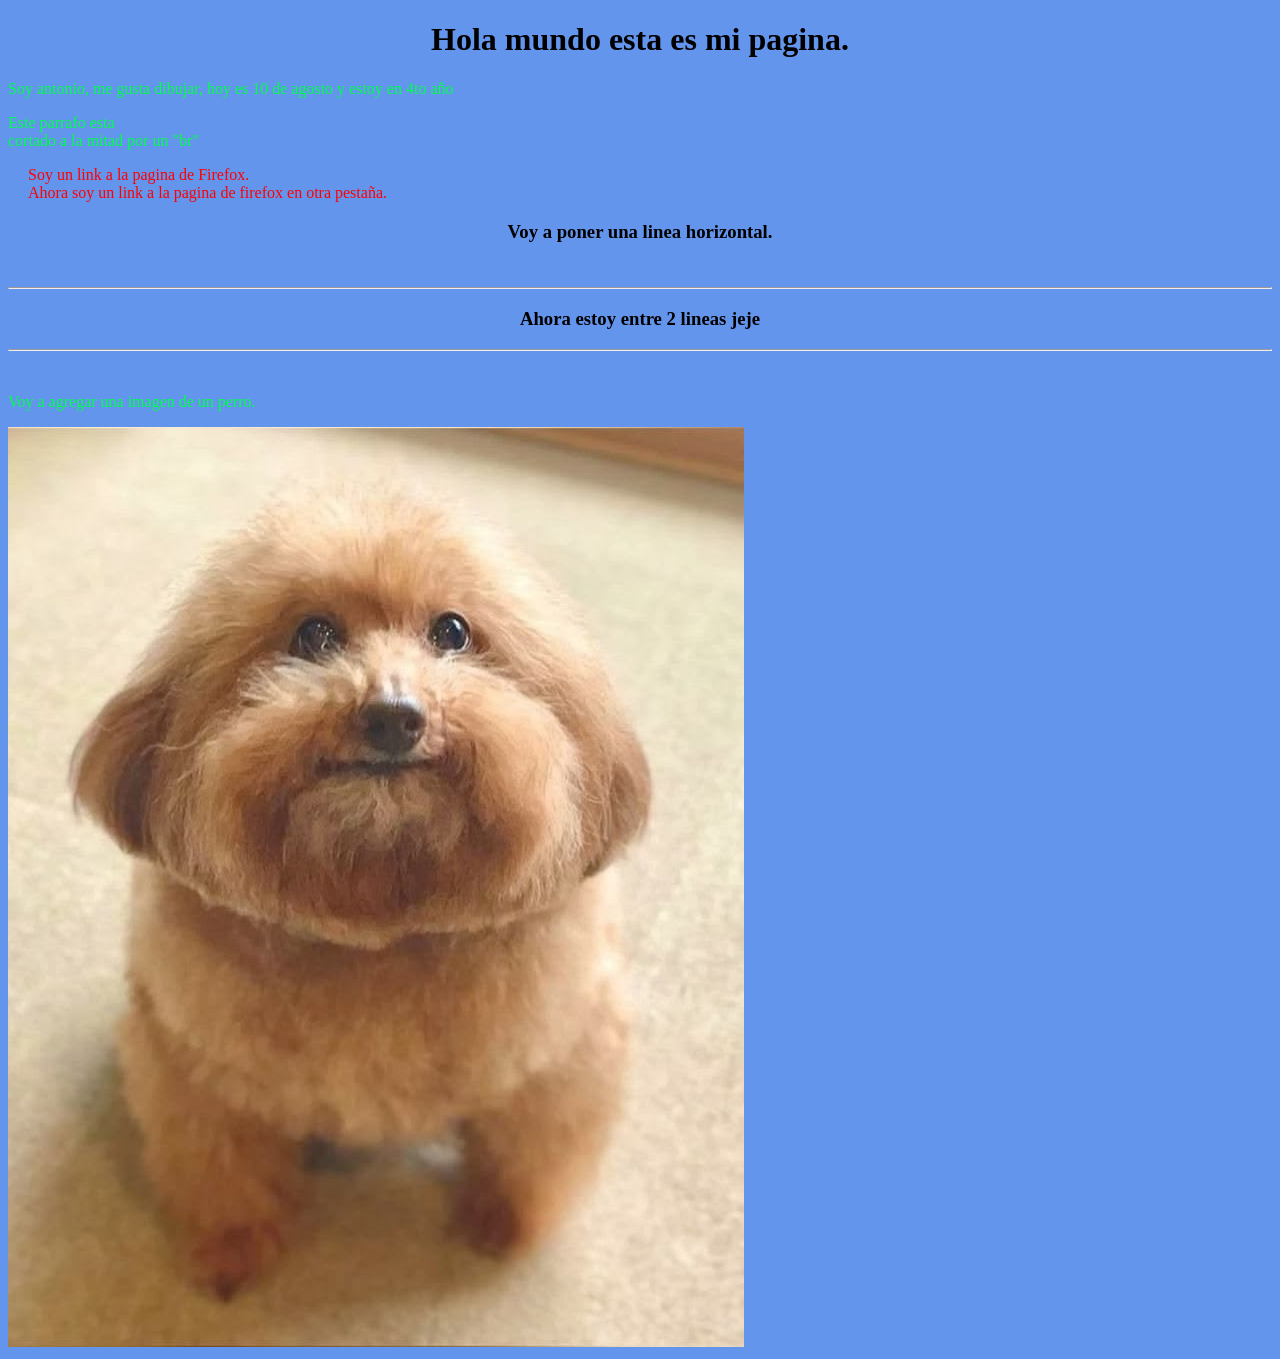
<file: htmlEjercicio1/Autobiografica.html>
<!DOCTYPE html>
<html>
<head>
        <link rel="stylesheet" href="estilos.css">
        <title> AutoBiografia de Antonio</title> 
</head>
<body>  
        <div> 
            <h1>Hola mundo esta es mi pagina.</h1>
            <p> Soy antonio, me gusta dibujar, hoy es 10 de agosto y estoy en 4to año</p>
            <p> Este parrafo esta <br> cortado a la mitad por un "br"</p>

            <a href = "https://www.firefox.com/en-US/"> Soy un link a la pagina de Firefox. </a> 
            <br>
            <a href = "https://www.firefox.com/en-US/" target="_blank"> Ahora soy un link a la pagina de firefox en otra pestaña. </a>


            <h3>Voy a poner una linea horizontal.</h3>
            <br>
            <hr>
            <h3>Ahora estoy entre 2 lineas jeje</h3>
            <hr>
            <br>
            <p>Voy a agregar una imagen de un perro.</p>
            <img src="sonion.png" alt="perro">
            
        
        

        </div>
</body>
</html>
</file>
<file: Paginawebmysql/styles.css>
body {
  --azul-mysql: #00618a;
  --naranja-mysql: #f29111;
  --fondo: #f5f7fa;
  azul-claro: #e6f2f7;
  texto-gris: #1f2937;
}

body {
  background-color: var(--fondo) !important;
  background-color: #f5f7fa !important;
  color: #1f2937 !important;
  font-family: "Segoe UI", Tahoma, Geneva, Verdana, sans-serif !important;
  margin: 0px;
  padding-top: 56px;
  font-size: 16px;
}

.navbar {
  background-color: var(--azulMysql);
  background-color: #00618a !important;
  width: 100%;
}

.navbar-brand {
  font-weight: 700;
  letter-spacing: 1px;
  float: left;
}

.navbar-nav .nav-link {
  color: rgba(255, 255, 255, 0.85) !important;
  transition: color 0.15s ease-in-out;
}

#navMenu .navbar-nav .nav-link:hover {
  color: #f29111 !important;
  color: #F29111 !important;
}

.hero {
  min-height: 40vh;
  background: linear-gradient(135deg, #00618a, #003a52);
  color: #FFFFFF;
  text-align: center;
}

.hero .lead {
  color: rgb(255, 255, 255);
  font-size: 18pt;
}

.hero h1 {
  color: white;
}

#titulo {
  font-weight: bold;
}

.section-anchor {
  scroll-margin-top: 70px;
}

body .container section h2 {
  color: #00618a;
  border-bottom: 3px solid #f29111;
  padding-bottom: 0.4rem;
  display: inline-block;
  clear: both;
}

section h2 .badge {
  background-color: #f29111 !important;
  margin-right: 8px;
  color: #fff !important
}

.titulo {
  color: #00618a;
}

.texto {
  line-height: 1.5;
}

h5 {
  margin-top: 15px;
}

.accordion-button:not(.collapsed) {
  background-color: #e6f2f7 !important;
  color: #00618a !important;
}

.accordion-button:focus {
  box-shadow: 0 0 0 0.2rem rgba(0, 97, 138, 0.25) !important;
  outline: none;
}

.accordion-item { margin-bottom: 0px; }

.accordion-body {
}

pre {
  background-color: #1e1e1e !important;
  color: #d4d4d4 !important;
  padding: 1rem;
  border-radius: 6px;
  overflow-x: auto;
  font-size: 0.9rem !important;
  margin-top: 0.5rem;
  margin-bottom: 15px;
}

pre code {
  color: inherit !important;
  background: none !important;
  font-size: 100%;
}

.table thead {
  color: #00618a;
}

.table td {
  font-size: 15px;
}

table {
  margin-top: 10px;
}

.footer {
  background-color: #00618a !important;
  color: #ffffff !important;
  margin-top: -1px;
}

.footer a {
  color: #f29111;
  text-decoration: none;
}

footer {
  background-color: #00618a;
  color: #fff;
}
</file>
<file: HTML y CSS/estilo.css>
.body{
    background-image: url('gato2.jpg');
    background-blend-mode: darken;
}

.Titulo{
text-align: center;
color: aqua;
}

.Subtitulo{
text-align: center;
color: chocolate;
}

.Texto{
    color: blueviolet;
    text-shadow: 2000px;
    margin-left: 320px;
}

.Texto2{
    color:red;
    margin-left: 320px;
}

.Texto3{
    color:dodgerblue;
    margin-left: 320px;
}

.Texto4{
    color:rgb(44, 44, 44);
    margin-left: 320px;
}

.gato{
    margin-top: 40px;
    width: 300px;
}

.Milanesa{
    margin-left: 320px;
    width: 300px;
}

.Yo{
    margin-left: 320px;
    width: 300px;
}

.Banco{
    margin-left: 320px;
    width: 300px;
}

.Mc{
    margin-left: 320px;
    width: 300px;
}
</file>
<file: htmlEjercicio1/estilos.css>
body {
    background-color: cornflowerblue;
}


h1,h2,h3,h4 {
    text-align: center;
}

/* Para cambiar algo de cada categoria es tan facil como poner */

p {
    color: rgb(0, 255, 76);
}

a{
    margin: 50px 20px;
    text-decoration: none; /* Sacar subrallado */
    color: red;
}

a:hover{
    color: violet;
}
</file>
